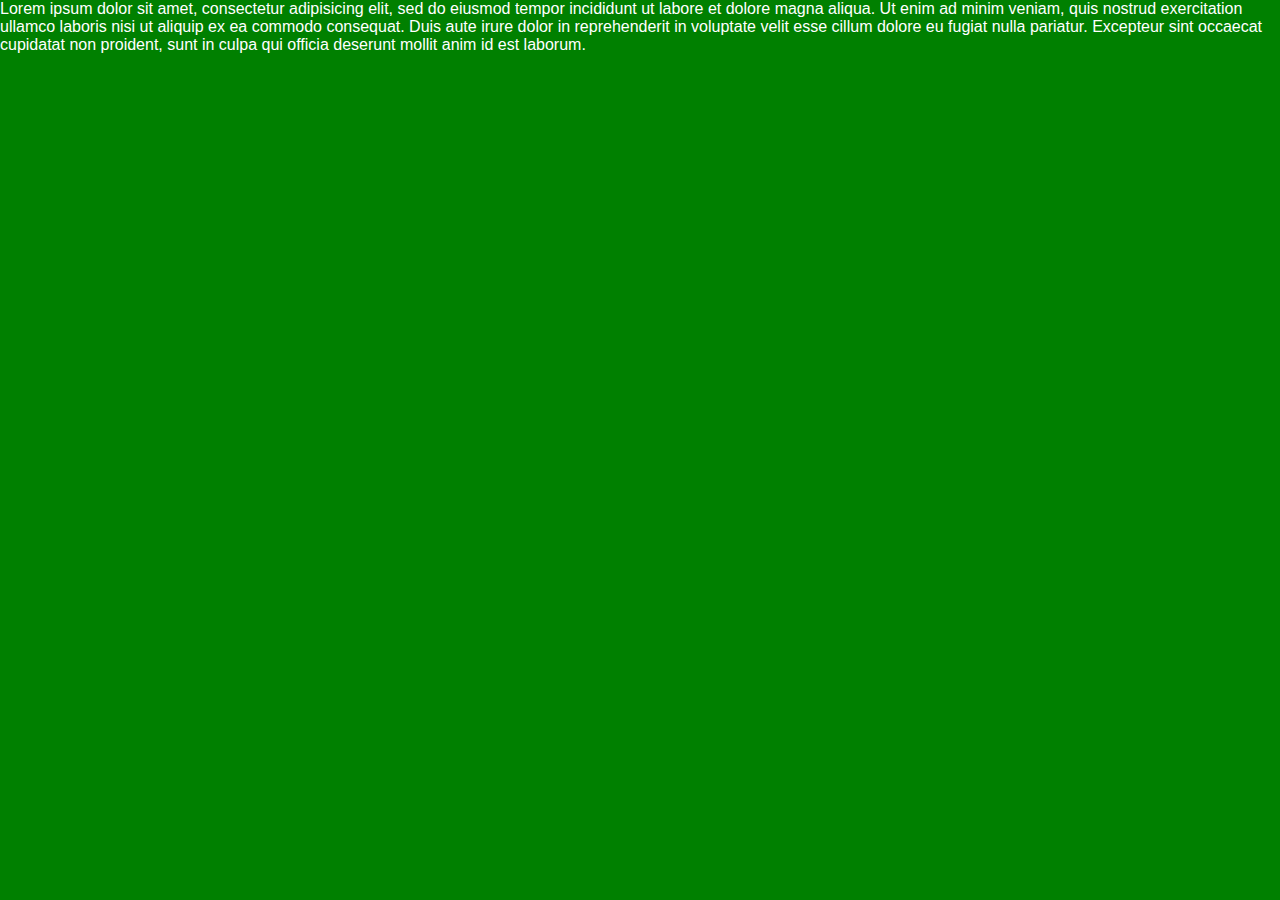
<file: Excercise-3/index.html>
<html>
  <head>
    <title>Portofolio</title>
    <link rel="stylesheet" href="style.css">
  </head>
  <body>
    <div class="container">
      Lorem ipsum dolor sit amet, consectetur adipisicing elit, sed do eiusmod tempor incididunt ut labore et dolore magna aliqua. Ut enim ad minim veniam, quis nostrud exercitation ullamco laboris nisi ut aliquip ex ea commodo consequat. Duis aute irure dolor in reprehenderit in voluptate velit esse cillum dolore eu fugiat nulla pariatur. Excepteur sint occaecat cupidatat non proident, sunt in culpa qui officia deserunt mollit anim id est laborum.

    </div>
  </body>
</html>
</file>
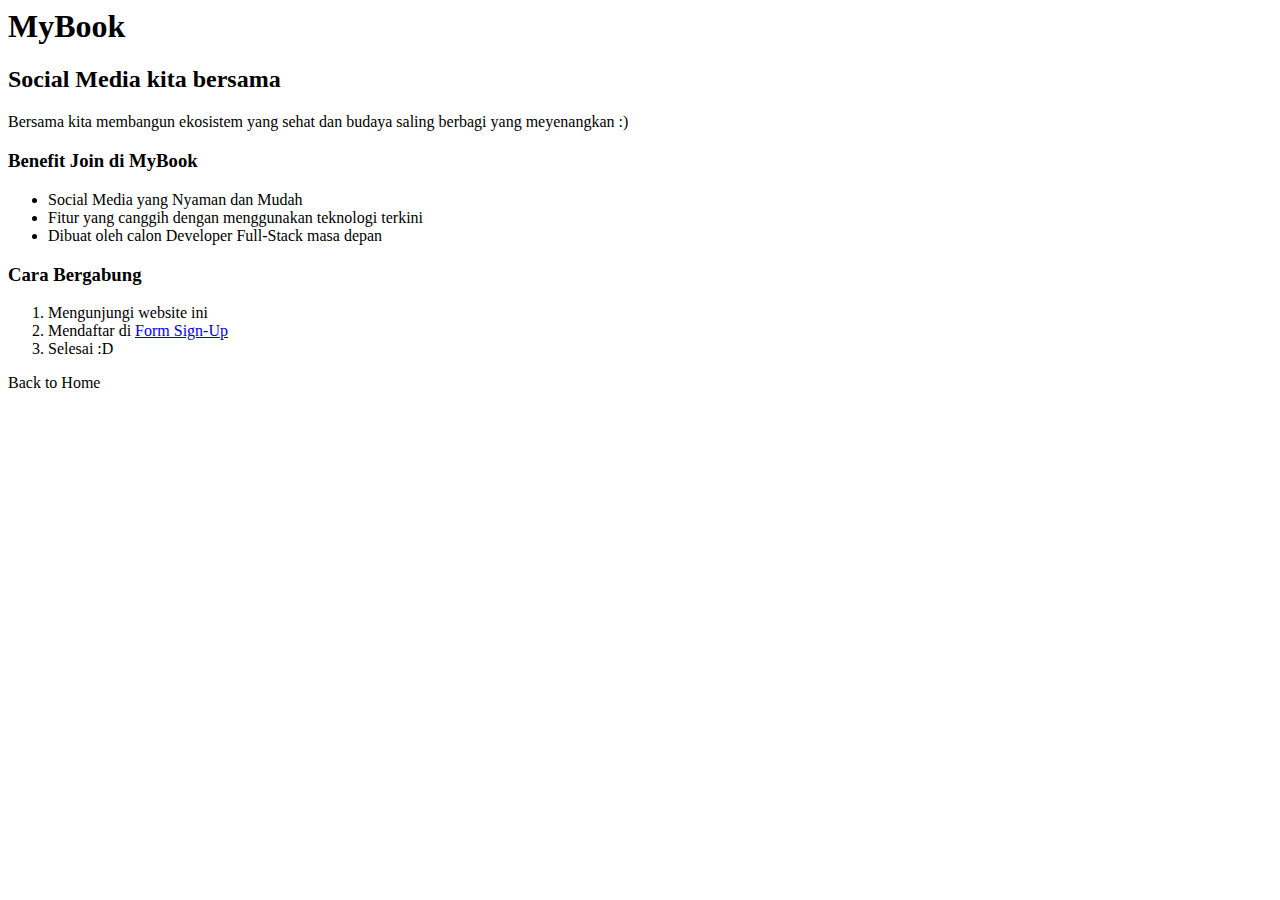
<file: Latihan-Pribadi-1/index.html>
<html>
  <head>
    <title>MyBook</title>
  </head>
  <body>
    <div>
      <h1>MyBook</h1>
      <h2>Social Media kita bersama</h2>
        <p>Bersama kita membangun ekosistem yang sehat dan budaya saling berbagi yang meyenangkan :)</p>
      <h3>Benefit Join di MyBook</h3>
        <ul>
          <li>Social Media yang Nyaman dan Mudah</li>
          <li>Fitur yang canggih dengan menggunakan teknologi terkini</li>
          <li>Dibuat oleh calon Developer Full-Stack masa depan</li>
        </ul>
      <h3>Cara Bergabung</h3>
        <ol>
          <li>Mengunjungi website ini</li>
          <li>Mendaftar di <a href="form.html">Form Sign-Up</a></li>
          <li>Selesai :D</li>
        </ol>
    </div>
        <p <a href="https://imamaguss.github.io/index.html" style="text-decoration:none">Back to Home</a></p>
  </body>
</html>
</file>
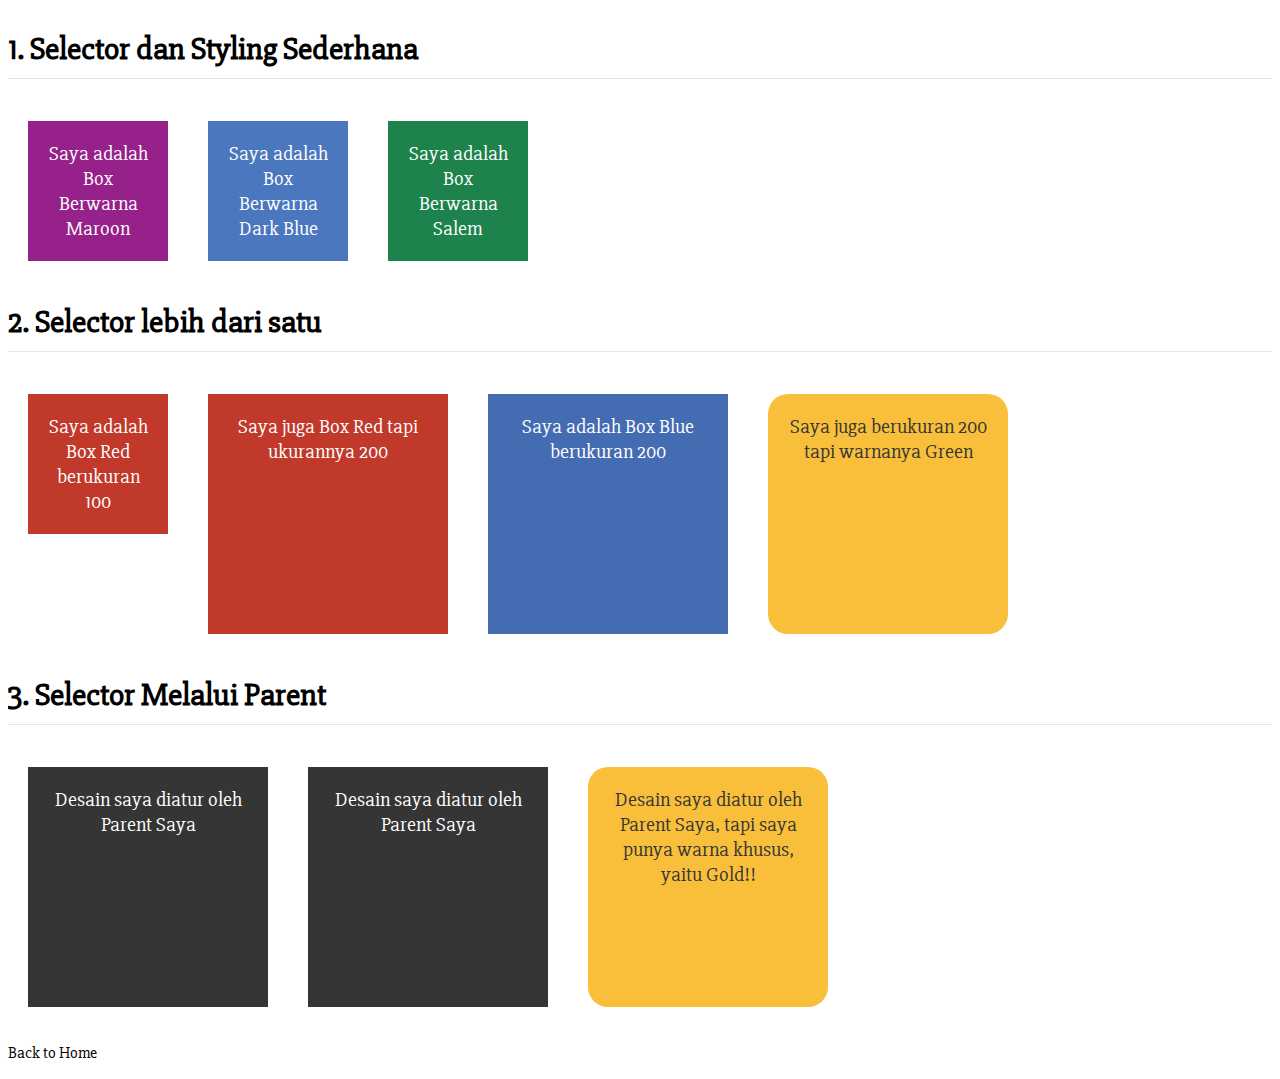
<file: Latihan-Pribadi-2/index.html>
<html>
  <head>
    <link href="https://fonts.googleapis.com/css?family=Slabo+27px" rel="stylesheet">
    <link href="style.css" rel="stylesheet"/>
  </head>
  <body>
    <div class="separator">
      <h1>1. Selector dan Styling Sederhana</h1>
        <div class="box-100" id="maroon-box">Saya adalah Box Berwarna Maroon</div>
        <div class="box-100" id="dark-blue">Saya adalah Box Berwarna Dark Blue</div>
        <div class="box-100" id="salem-box">Saya adalah Box Berwarna Salem</div>
    </div>
    <div class="separator">
      <h1>2. Selector lebih dari satu</h2>
        <div class="red-background box-100" id="">Saya adalah Box Red berukuran 100</div>
        <div class="red-background box-200">Saya juga Box Red tapi ukurannya 200</div>
        <div class="blue-background box-200">Saya adalah Box Blue berukuran 200</div>
        <div class="box-200" id="gold-box">Saya juga berukuran 200 tapi warnanya Green</div>
    </div>
    <div class="separator">
      <h1>3. Selector Melalui Parent</h1>
        <div class="box-list">
          <div>Desain saya diatur oleh Parent Saya</div>
          <div>Desain saya diatur oleh Parent Saya</div>
          <div id="gold-box">Desain saya diatur oleh Parent Saya, tapi saya punya warna khusus, yaitu Gold!!</div>
        </div>
    </div>
  <p <a href="https://imamaguss.github.io/index.html" style="text-decoration:none">Back to Home</a></p>
  </body>
</html>
</file>
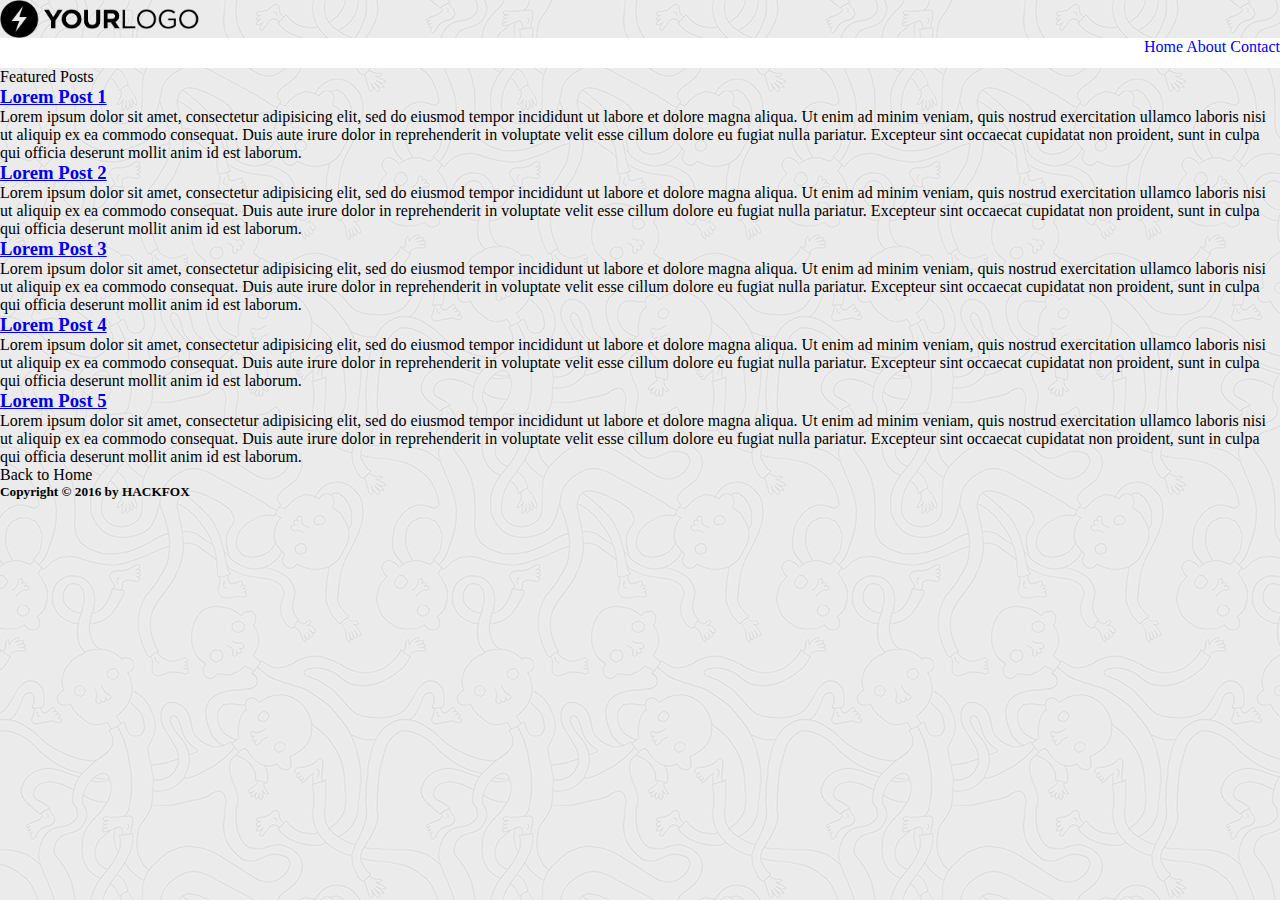
<file: Latihan-Pribadi-3/index.html>
<html>
  <head>
    <title>Latihan Pribadi 3</title>
    <link href="style.css" rel="stylesheet"/>
    <link href="htts://fonts.googleapis.com/css?family=Slabo+27px" rel="stylesheet">
  </head>
  <body>
    <header class="menu">
      <img id="logo" src="img/sample-logo.png" width="200px"/>
      <nav class="menu">
          <ul>
            <a href="#">Home</a>
            <a href="#">About</a>
            <a href="#">Contact</a>
          </ul>
      </nav>
    </header>
    <section
      <h1>Featured Posts</h1>
      <div>
        <article>
          <a href="#"><h3>Lorem Post 1</h3></a>
          <p>Lorem ipsum dolor sit amet, consectetur adipisicing elit, sed do eiusmod tempor incididunt ut labore et dolore magna aliqua. Ut enim ad minim veniam, quis nostrud exercitation ullamco laboris nisi ut aliquip ex ea commodo consequat. Duis aute irure dolor in reprehenderit in voluptate velit esse cillum dolore eu fugiat nulla pariatur. Excepteur sint occaecat cupidatat non proident, sunt in culpa qui officia deserunt mollit anim id est laborum.</p>
        </article>
        <article>
          <a href="#"><h3>Lorem Post 2</h3></a>
          <p>Lorem ipsum dolor sit amet, consectetur adipisicing elit, sed do eiusmod tempor incididunt ut labore et dolore magna aliqua. Ut enim ad minim veniam, quis nostrud exercitation ullamco laboris nisi ut aliquip ex ea commodo consequat. Duis aute irure dolor in reprehenderit in voluptate velit esse cillum dolore eu fugiat nulla pariatur. Excepteur sint occaecat cupidatat non proident, sunt in culpa qui officia deserunt mollit anim id est laborum.</p>
        </article>
        <article>
          <a href="#"><h3>Lorem Post 3</h3></a>
          <p>Lorem ipsum dolor sit amet, consectetur adipisicing elit, sed do eiusmod tempor incididunt ut labore et dolore magna aliqua. Ut enim ad minim veniam, quis nostrud exercitation ullamco laboris nisi ut aliquip ex ea commodo consequat. Duis aute irure dolor in reprehenderit in voluptate velit esse cillum dolore eu fugiat nulla pariatur. Excepteur sint occaecat cupidatat non proident, sunt in culpa qui officia deserunt mollit anim id est laborum.</p>
        </article>
        <article>
          <a href="#"><h3>Lorem Post 4</h3></a>
          <p>Lorem ipsum dolor sit amet, consectetur adipisicing elit, sed do eiusmod tempor incididunt ut labore et dolore magna aliqua. Ut enim ad minim veniam, quis nostrud exercitation ullamco laboris nisi ut aliquip ex ea commodo consequat. Duis aute irure dolor in reprehenderit in voluptate velit esse cillum dolore eu fugiat nulla pariatur. Excepteur sint occaecat cupidatat non proident, sunt in culpa qui officia deserunt mollit anim id est laborum.</p>
        </article>
        <article>
          <a href="#"><h3>Lorem Post 5</h3></a>
          <p>Lorem ipsum dolor sit amet, consectetur adipisicing elit, sed do eiusmod tempor incididunt ut labore et dolore magna aliqua. Ut enim ad minim veniam, quis nostrud exercitation ullamco laboris nisi ut aliquip ex ea commodo consequat. Duis aute irure dolor in reprehenderit in voluptate velit esse cillum dolore eu fugiat nulla pariatur. Excepteur sint occaecat cupidatat non proident, sunt in culpa qui officia deserunt mollit anim id est laborum.</p>
        </article>

      </div>
    </section>
<p <a href="https://imamaguss.github.io/index.html" style="text-decoration:none">Back to Home</a></p>
    <footer>
      <h5>Copyright &copy; 2016 by HACKFOX<h5></colgroup>
    </footer>
  </body>
</html>
</file>
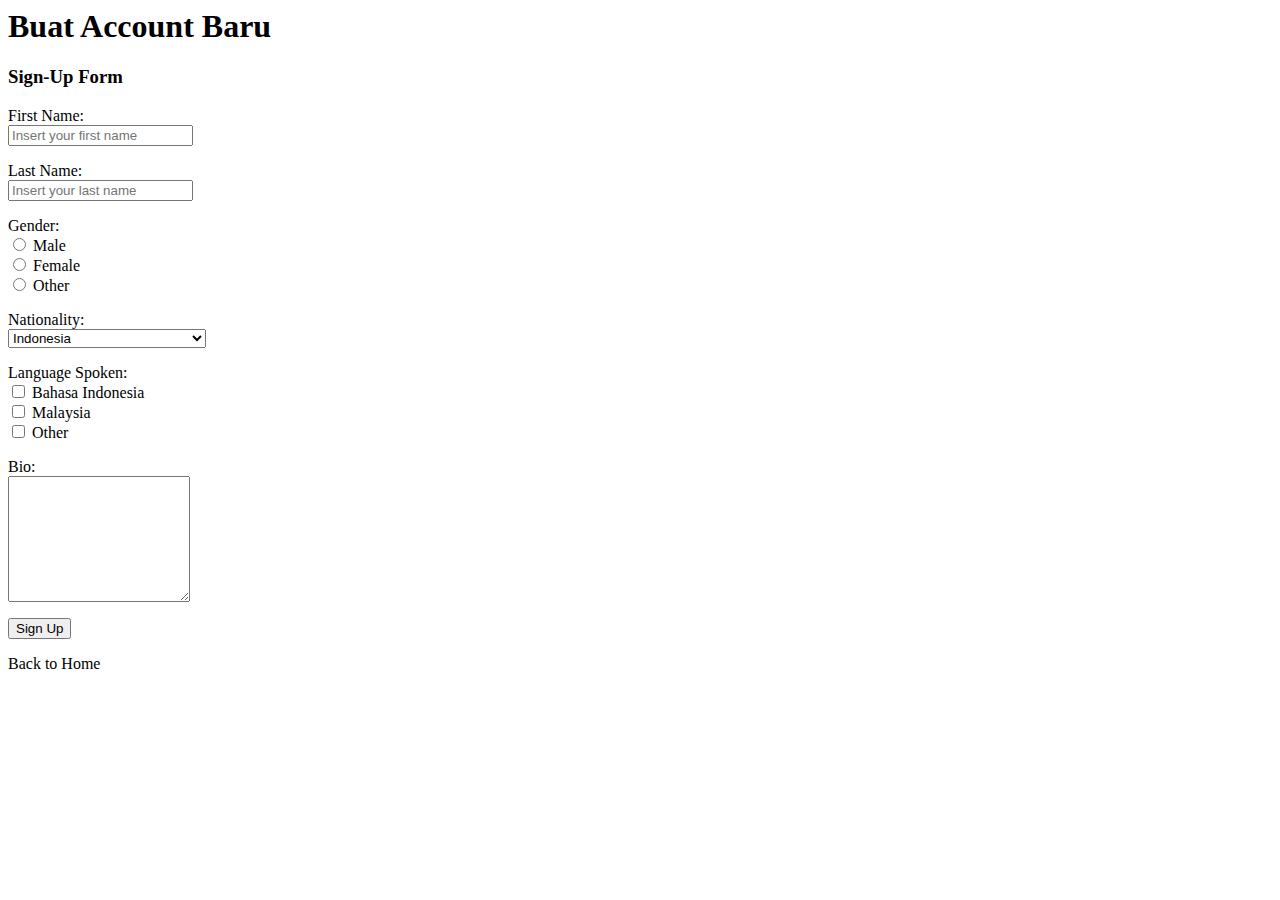
<file: Latihan-Pribadi-1/form.html>
<html>
  <head>
    <title>Form Page</title>
  </head>
  <body>
    <h1>Buat Account Baru</h1>
    <h3>Sign-Up Form</h3>
    <p>
      <label for="firstname">First Name:</label><br/>
      <input id="firstname" type="text" placeholder="Insert your first name"/>
    </p>
    <p>
      <label for="lastname">Last Name:</label><br/>
      <input id="lastname" type="text" placeholder="Insert your last name"/>
    </p>
    <p>
      <label>Gender:</label><br/>
      <input type="radio" name="gender" id="male" value="Male" style="width: auto"/>
      <label class="malelbl" id="malelbl" for="male" style="display: inline;">Male</label><br>
      <input type="radio" name="gender" id="female" value="Female" style="width: auto"/>
      <label class="femalelbl" id="femalelbl" for="female" style="display: inline;">Female</label><br>
      <input type="radio" name="gender" id="othergndr" value="Other" style="width: auto"/>
      <label class="otherlbl" id="otherlbl" for="othergndr" style="display: inline;">Other</label><br>
    </p>
    <p>
      <label>Nationality:</label><br/>
      <select name="nationality">
        <option disabled>--- Choose your Nationality ---</option>
        <option>Indonesia</option>
        <option>Malaysia</option>
        <option>Singapore</option>
        <option></option>
      </select>
    </p>
    <p>
      <label>Language Spoken:</label><br/>
      <input type="checkbox" name="indonesia" id="indonesia" value="Bahasa Indonesia" style="width: auto"/>
      <label class="indonesia-label" id="indonesia-label" for="indonesia" style="display: inline;">Bahasa Indonesia</label><br/>

      <input type="checkbox" name="malaysia" id="malaysia" value="Malaysia" style="width: auto"/>
      <label class="malaysia-label" id="malaysia-label" for="malaysia" style="display: inline;">Malaysia</label><br/>

      <input type="checkbox" name="other" id="other" value="Other" style="width: auto"/>
      <label class="other-label" id="other-label" for="other" style="display: inline;">Other</label><br/>
    </p>
    <p>
      <label>Bio:</label><br/>
      <textarea name="bio" rows="8"></textarea><br/>
    </p>
    <p>
      <button type="submit" value="Sign Up" onclick="window.location = 'welcome.html';">Sign Up</button>

    </p>
    <p<a href="https://imamaguss.github.io/index.html" style="text-decoration:none">Back to Home</a></p>

  </body>
</html>
</file>
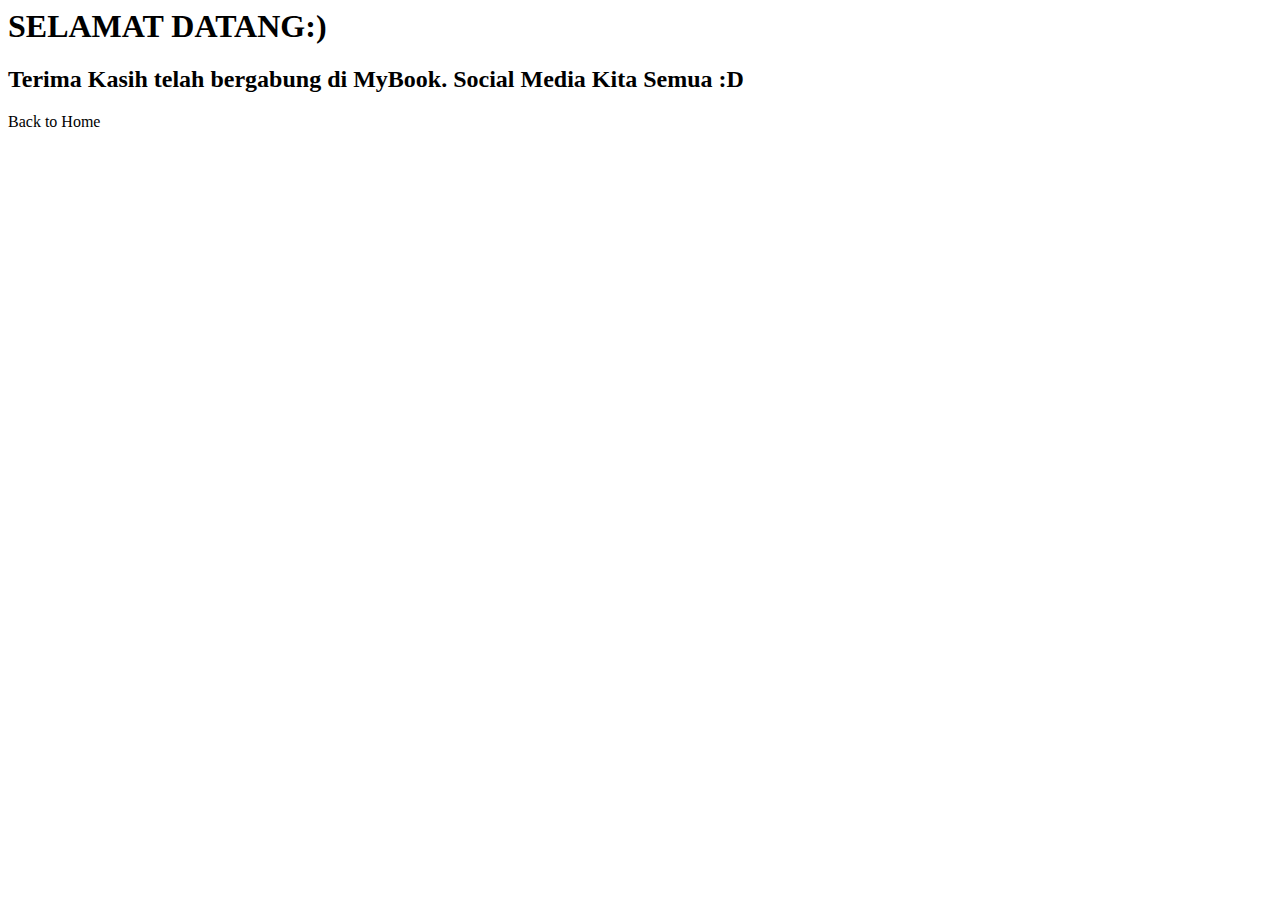
<file: Latihan-Pribadi-1/welcome.html>
<html>
  <head>
    <title>Welcome to MyBook</title>
  </head>
  <body>
    <h1>SELAMAT DATANG:)</h1>
    <h2>Terima Kasih telah bergabung di MyBook.
      Social Media Kita Semua :D
    </h2>
<p <a href="https://imamaguss.github.io/index.html" style="text-decoration:none">Back to Home</a></p>
  </body>
</html>
</file>
<file: Excercise-3/style.css>
body{
  background-color: Green;
  margin: 0;
  font-family: Helvetica;
  color: white;

}
</file>
<file: Latihan-Pribadi-2/style.css>
/* Style Default*/
/* tag selector */
body{
  font-family: 'Slabo 27px', serif;
}
h1{
  border-bottom: 1px solid rgba(0, 0, 0, .1);
  padding-bottom: 10px;
}
.separator{
  width: 100%;
  height: auto;
  overflow: hidden;
}

/* Style Untuk Soal 1, 2, dan 3. Gunakan dengan sesuai!!*/
/* jenis box */
.box-100{
  width: 100px;
  height: 100px;
  float: left;
  margin: 20px;
  padding: 20px;
  font-size: 15pt;
  text-align: center;
}

.box-200{
  width: 200px;
  height: 200px;
  float: left;
  margin: 20px;
  padding: 20px;
  font-size: 15pt;
  text-align: center;
}

/* background */
.red-background{
  color: #FFFFFF;
  background: #c0392b
}
.blue-background{
  color: #FFFFFF;
  background: #446CB3;
}

.green-background{
  color: #FFFFFF;
  background: #26A65B
}

/* warna box */
#maroon-box{
  color: #FFFFFF;
  background: #96218B;
}

#dark-blue{
  color: #ffffff;
  background: #4B77BE;
}

#salem-box{
  color: #FFFFFF;
  background: #1e824c
}

.box-list div{
  width: 200px;
  height: 200px;
  float: left;
  margin: 20px;
  padding: 20px;
  font-size: 15pt;
  text-align: center;
  background: #353535;
  color: #ffffff;
}

#gold-box{
  border-radius: 20px;
  color: #353535;
  background: #f9bf3b;
}
</file>
<file: Latihan-Pribadi-3/style.css>
*{
  margin: 0;
  padding: 0;
  box-sizing: border-box;
}

body{
  background-image: url(img/sample-pattern.png);
}

#logo nav header{
  height: auto;
  margin: 2px;
  padding: 0;
  border: 0;
  display: block;
}

nav ul a{
    color: blue;
    text-decoration: none;
    text-align: right;
    overflow: auto;
}

.menu nav{
  height: 30px;
  text-align: right;
  background-color: #ffffff;
  margin: 0;
  padding:0;
  list-style: none;

}
</file>
